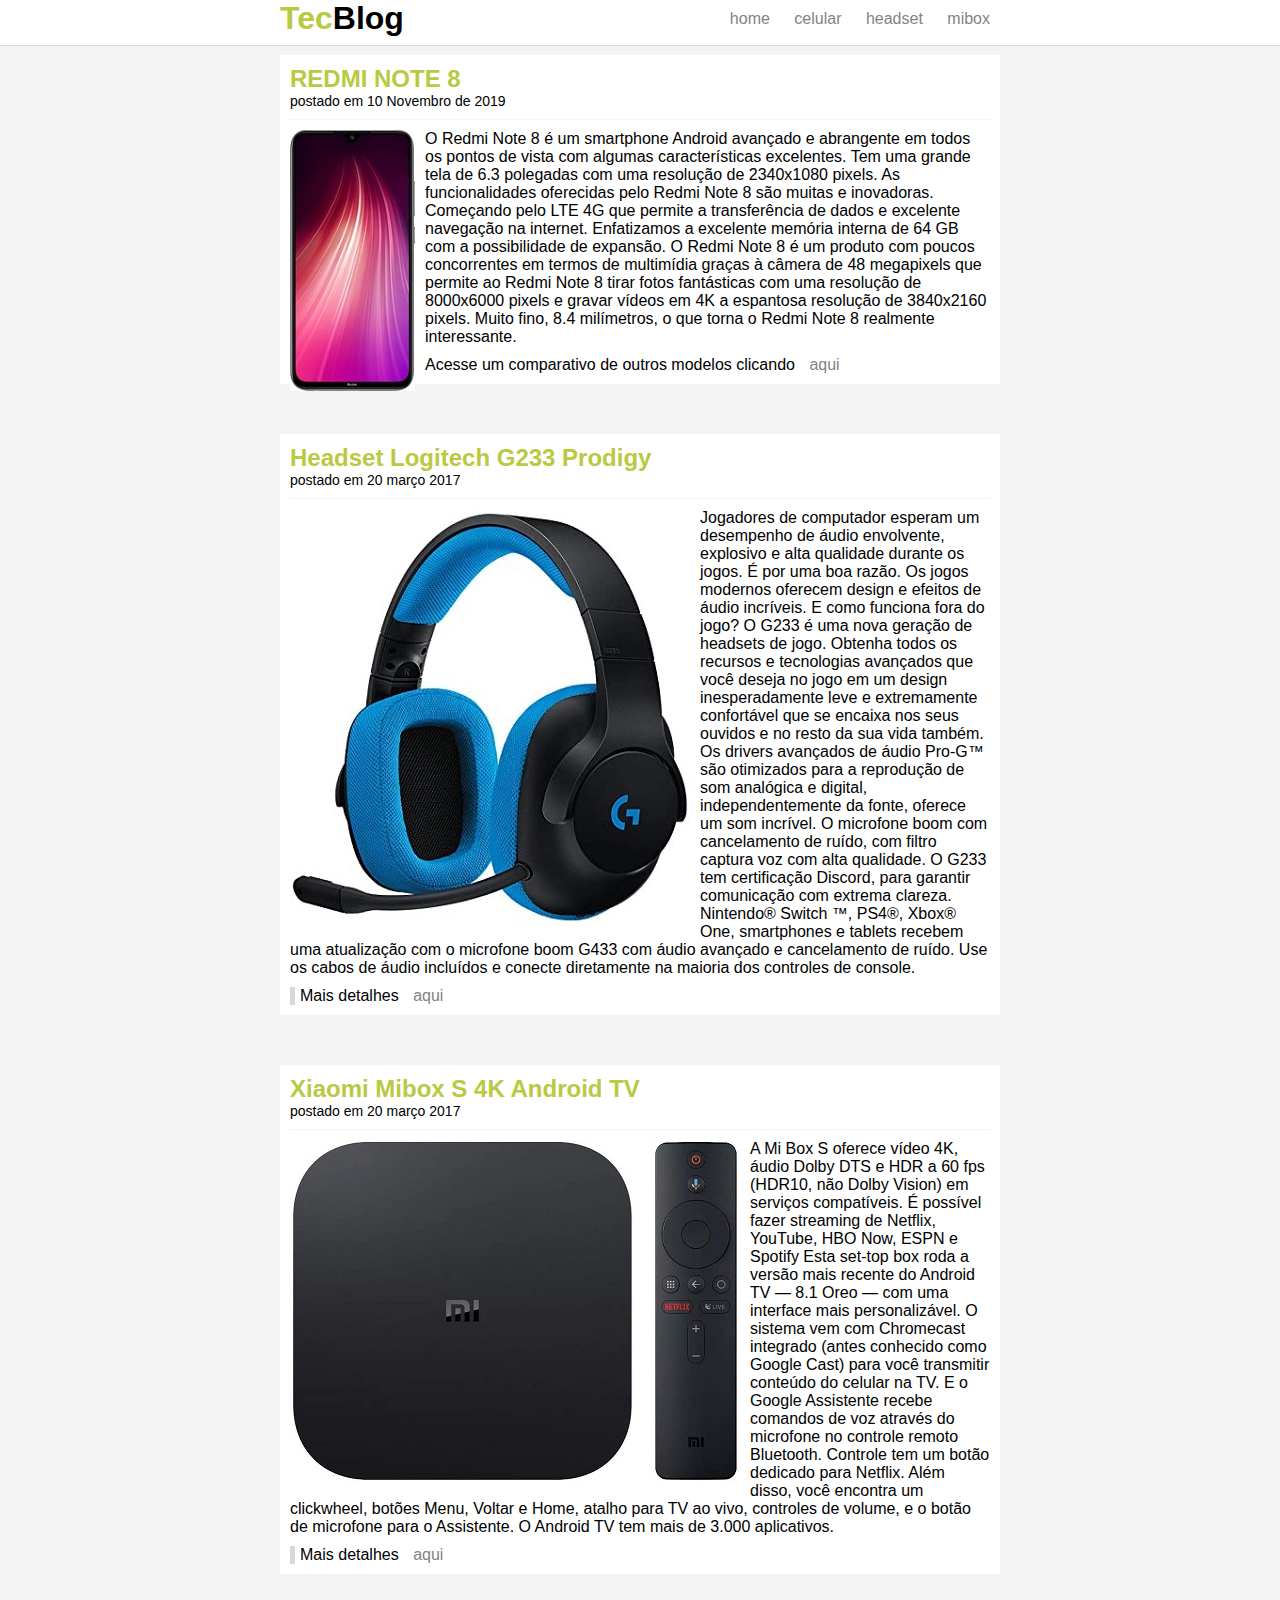
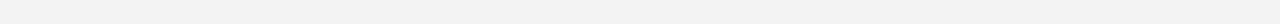
<file: index.html>
<!DOCTYPE html>

<html>
  <head>
    <title>TecBlog - O seu Blog de tecnologia</title>
    <meta charset="utf-8" />
    <link rel="stylesheet" type="text/css" href="css/estilo.css" />
  </head>

  <body>
    <div id="navegacao">
      <div id="area">
        <h1 id="logo"><span class="verde">Tec</span>Blog</h1>
        <div id="menu">
          <a href="index.html">home</a>
          <a href="celular.html">celular</a>
          <a href="headset.html">headset</a>
          <a href="mibox.html">mibox</a>
        </div>
      </div>
    </div>

    <div id="area-principal">
      <div id="postagem">
        <h2>REDMI NOTE 8</h2>
        <span class="data-postagem">postado em 10 Novembro de 2019</span>
        <img class="img-postagem" src="img/imagem 1.jpg" />
        <p>
          O Redmi Note 8 é um smartphone Android avançado e abrangente em todos
          os pontos de vista com algumas características excelentes. Tem uma
          grande tela de 6.3 polegadas com uma resolução de 2340x1080 pixels. As
          funcionalidades oferecidas pelo Redmi Note 8 são muitas e inovadoras.
          Começando pelo LTE 4G que permite a transferência de dados e excelente
          navegação na internet. Enfatizamos a excelente memória interna de 64
          GB com a possibilidade de expansão. O Redmi Note 8 é um produto com
          poucos concorrentes em termos de multimídia graças à câmera de 48
          megapixels que permite ao Redmi Note 8 tirar fotos fantásticas com uma
          resolução de 8000x6000 pixels e gravar vídeos em 4K a espantosa
          resolução de 3840x2160 pixels. Muito fino, 8.4 milímetros, o que torna
          o Redmi Note 8 realmente interessante.
        </p>

        <span class="postado"
          >Acesse um comparativo de outros modelos clicando
          <a href="celular.html">aqui</a></span
        >
      </div>

      <div id="postagem">
        <h2>Headset Logitech G233 Prodigy</h2>
        <span class="data-postagem">postado em 20 março 2017</span>
        <img class="img-postagem" src="img/imagem 2.jpg" />
        <p>
          Jogadores de computador esperam um desempenho de áudio envolvente,
          explosivo e alta qualidade durante os jogos. É por uma boa razão. Os
          jogos modernos oferecem design e efeitos de áudio incríveis. E como
          funciona fora do jogo? O G233 é uma nova geração de headsets de jogo.
          Obtenha todos os recursos e tecnologias avançados que você deseja no
          jogo em um design inesperadamente leve e extremamente confortável que
          se encaixa nos seus ouvidos e no resto da sua vida também. Os drivers
          avançados de áudio Pro-G™ são otimizados para a reprodução de som
          analógica e digital, independentemente da fonte, oferece um som
          incrível. O microfone boom com cancelamento de ruído, com filtro
          captura voz com alta qualidade. O G233 tem certificação Discord, para
          garantir comunicação com extrema clareza. Nintendo® Switch ™, PS4®,
          Xbox® One, smartphones e tablets recebem uma atualização com o
          microfone boom G433 com áudio avançado e cancelamento de ruído. Use os
          cabos de áudio incluídos e conecte diretamente na maioria dos
          controles de console.
        </p>

        <span class="postado"
          >Mais detalhes <a href="headset.html">aqui</a></span
        >
      </div>

      <div id="postagem">
        <h2>Xiaomi Mibox S 4K Android TV</h2>
        <span class="data-postagem">postado em 20 março 2017</span>
        <img class="img-postagem" src="img/imagem 3.jpg" />
        <p>
          A Mi Box S oferece vídeo 4K, áudio Dolby DTS e HDR a 60 fps (HDR10,
          não Dolby Vision) em serviços compatíveis. É possível fazer streaming
          de Netflix, YouTube, HBO Now, ESPN e Spotify Esta set-top box roda a
          versão mais recente do Android TV — 8.1 Oreo — com uma interface mais
          personalizável. O sistema vem com Chromecast integrado (antes
          conhecido como Google Cast) para você transmitir conteúdo do celular
          na TV. E o Google Assistente recebe comandos de voz através do
          microfone no controle remoto Bluetooth. Controle tem um botão dedicado
          para Netflix. Além disso, você encontra um clickwheel, botões Menu,
          Voltar e Home, atalho para TV ao vivo, controles de volume, e o botão
          de microfone para o Assistente. O Android TV tem mais de 3.000
          aplicativos.
        </p>

        <span class="postado">Mais detalhes <a href="mibox.html">aqui</a></span>
      </div>
    </div>
  </body>
</html>
</file>
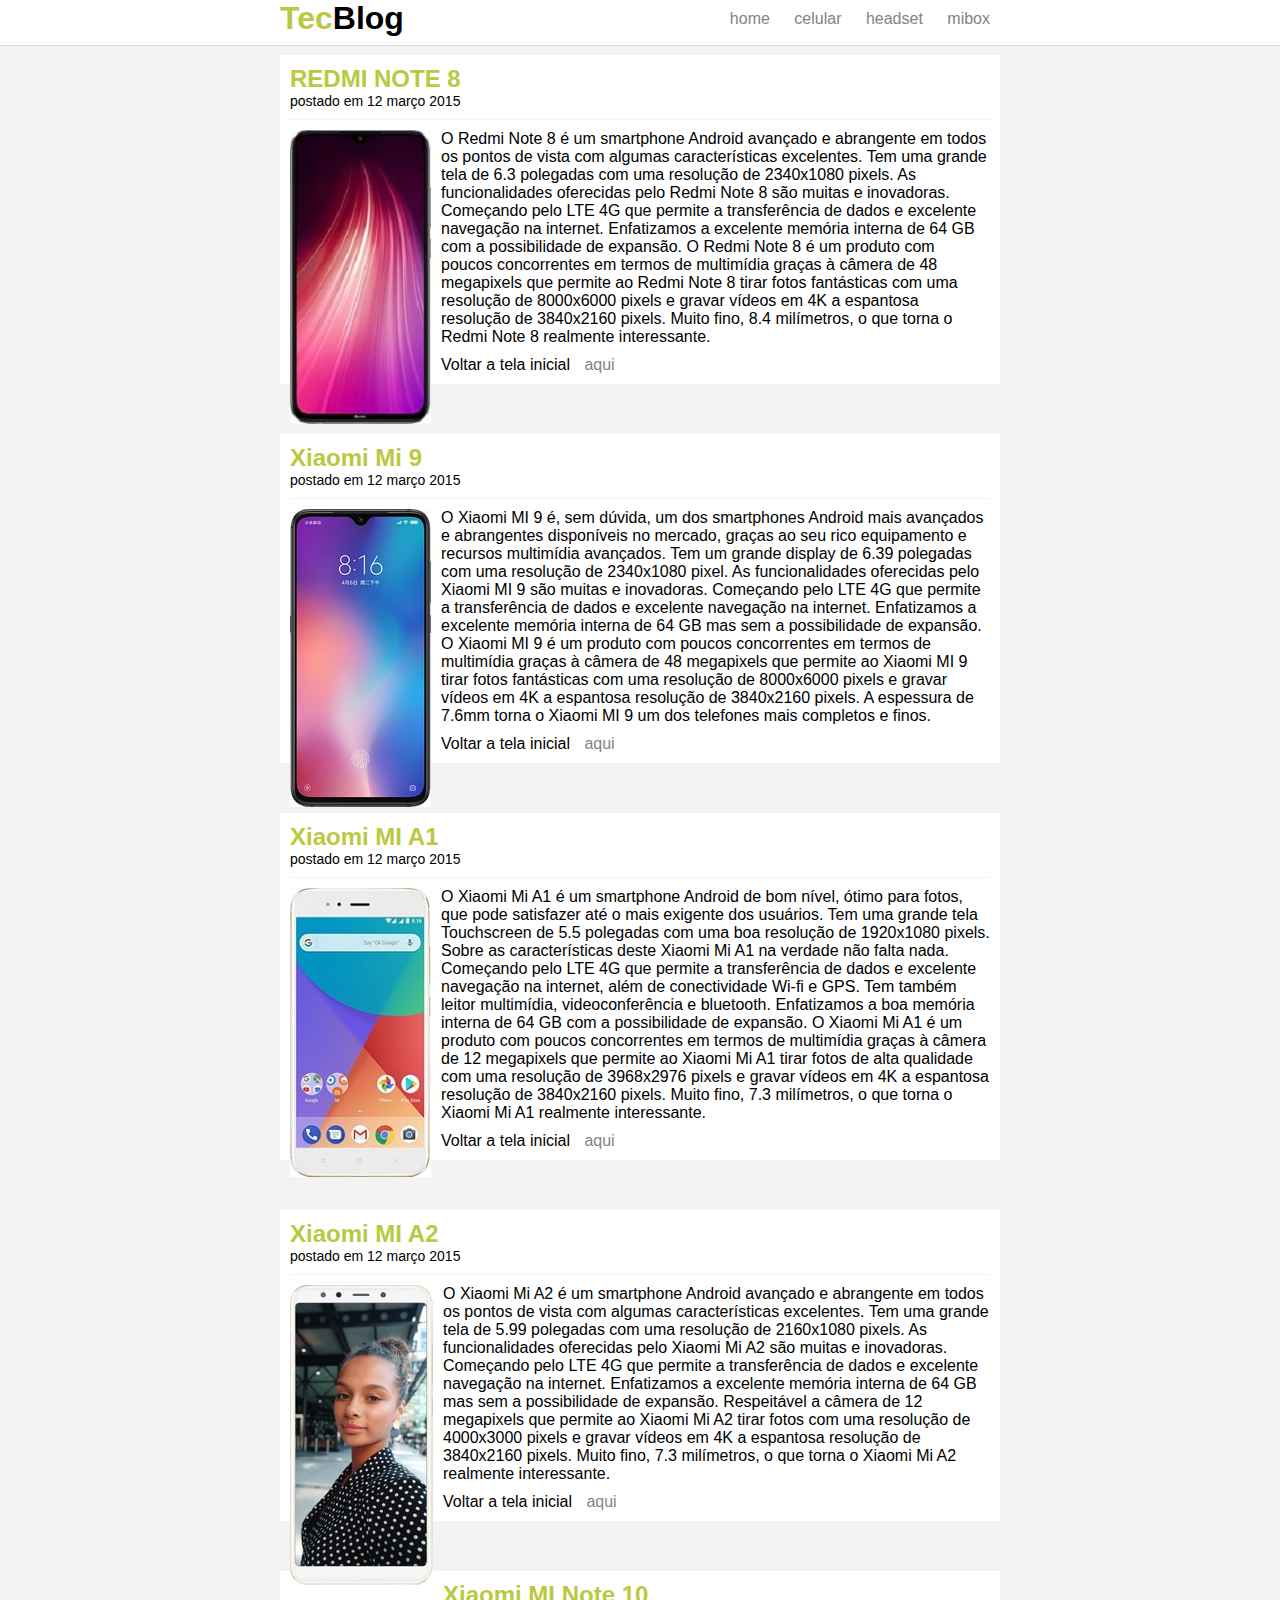
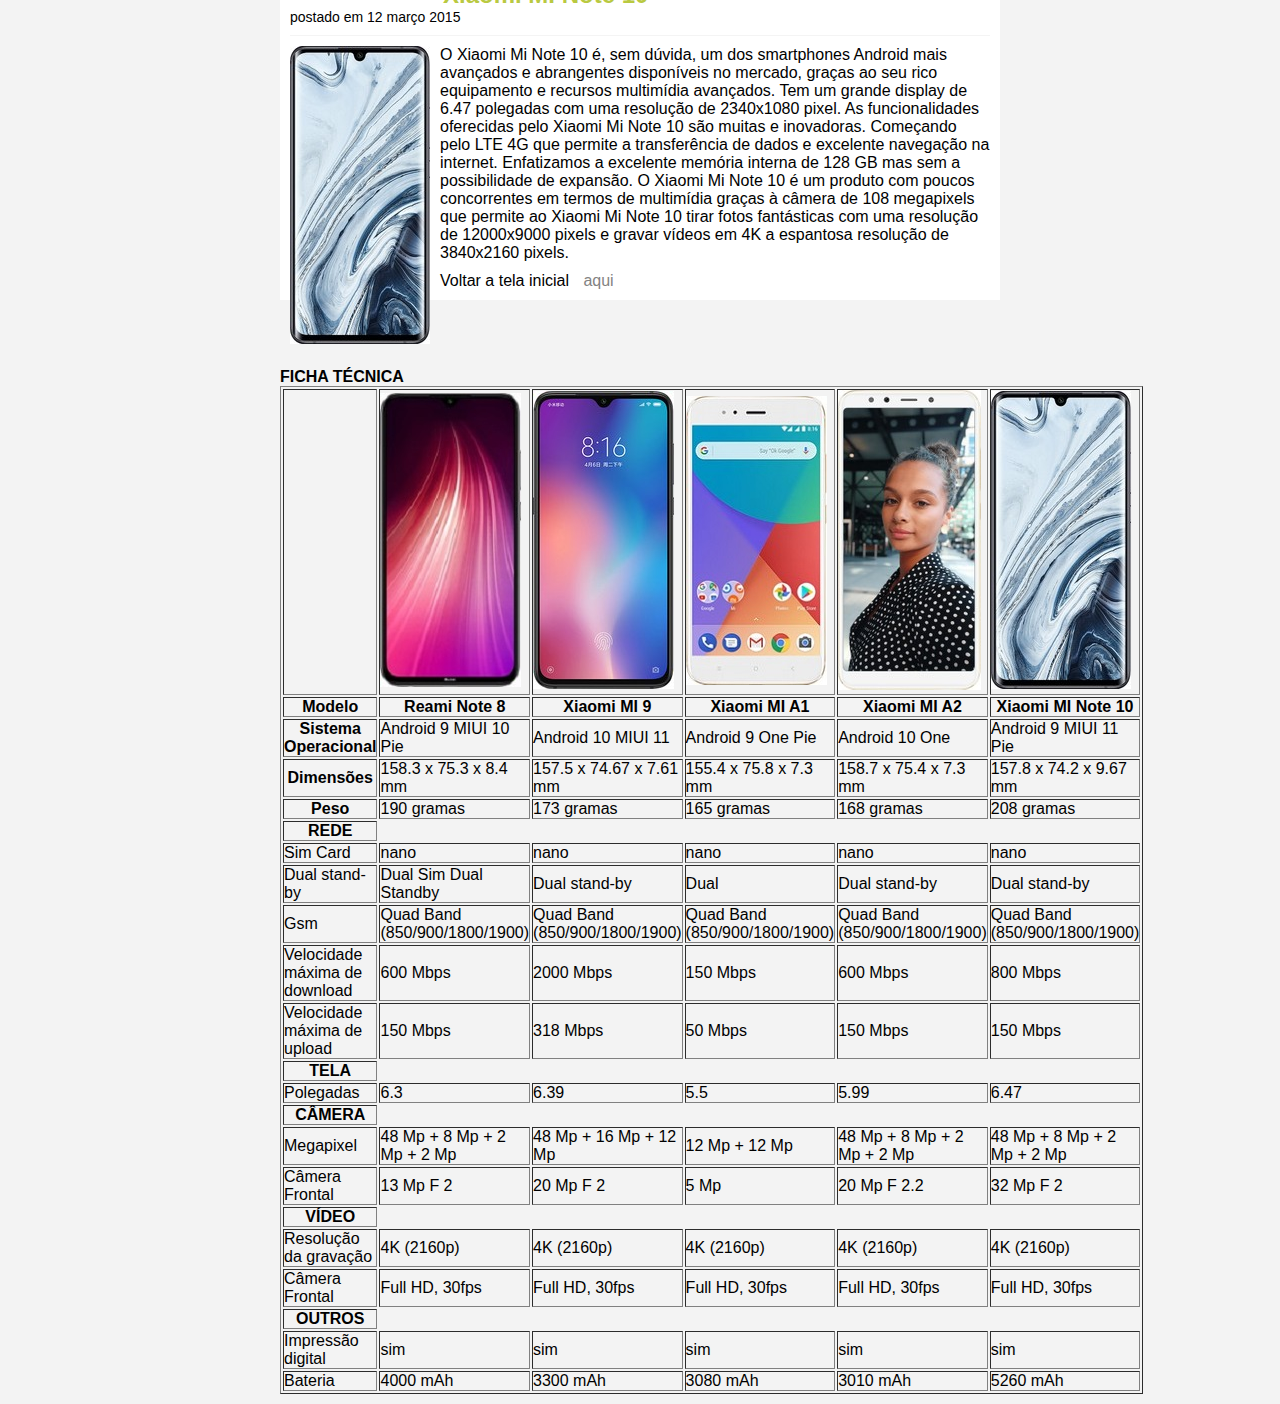
<file: celular.html>
<!DOCTYPE html>

<html>
  <head>
    <title>TecBlog - celular</title>
    <meta charset="utf-8" />
    <link rel="stylesheet" type="text/css" href="css/estilo.css" />
  </head>

  <body>
    <div id="navegacao">
      <div id="area">
        <h1 id="logo"><span class="verde">Tec</span>Blog</h1>
        <div id="menu">
          <a href="index.html">home</a>
          <a href="celular.html">celular</a>
          <a href="headset.html">headset</a>
          <a href="mibox.html">mibox</a>
        </div>
      </div>
    </div>

    <div id="area-principal">
      <div id="postagem">
        <h2>REDMI NOTE 8</h2>
        <span class="data-postagem">postado em 12 março 2015</span>
        <img class="img-postagem" src="img/redmi note 8.jpg" />
        <p>
          O Redmi Note 8 é um smartphone Android avançado e abrangente em todos
          os pontos de vista com algumas características excelentes. Tem uma
          grande tela de 6.3 polegadas com uma resolução de 2340x1080 pixels. As
          funcionalidades oferecidas pelo Redmi Note 8 são muitas e inovadoras.
          Começando pelo LTE 4G que permite a transferência de dados e excelente
          navegação na internet. Enfatizamos a excelente memória interna de 64
          GB com a possibilidade de expansão. O Redmi Note 8 é um produto com
          poucos concorrentes em termos de multimídia graças à câmera de 48
          megapixels que permite ao Redmi Note 8 tirar fotos fantásticas com uma
          resolução de 8000x6000 pixels e gravar vídeos em 4K a espantosa
          resolução de 3840x2160 pixels. Muito fino, 8.4 milímetros, o que torna
          o Redmi Note 8 realmente interessante.
        </p>
        <span class="postado"
          >Voltar a tela inicial <a href="index.html">aqui</a></span
        >
      </div>
      <div id="postagem">
        <h2>Xiaomi Mi 9</h2>
        <span class="data-postagem">postado em 12 março 2015</span>
        <img class="img-postagem" src="img/xiaomi MI 9.jpg" />
        <p>
          O Xiaomi MI 9 é, sem dúvida, um dos smartphones Android mais avançados
          e abrangentes disponíveis no mercado, graças ao seu rico equipamento e
          recursos multimídia avançados. Tem um grande display de 6.39 polegadas
          com uma resolução de 2340x1080 pixel. As funcionalidades oferecidas
          pelo Xiaomi MI 9 são muitas e inovadoras. Começando pelo LTE 4G que
          permite a transferência de dados e excelente navegação na internet.
          Enfatizamos a excelente memória interna de 64 GB mas sem a
          possibilidade de expansão. O Xiaomi MI 9 é um produto com poucos
          concorrentes em termos de multimídia graças à câmera de 48 megapixels
          que permite ao Xiaomi MI 9 tirar fotos fantásticas com uma resolução
          de 8000x6000 pixels e gravar vídeos em 4K a espantosa resolução de
          3840x2160 pixels. A espessura de 7.6mm torna o Xiaomi MI 9 um dos
          telefones mais completos e finos.
        </p>
        <span class="postado"
          >Voltar a tela inicial <a href="index.html">aqui</a></span
        >
      </div>

      <div id="postagem">
        <h2>Xiaomi MI A1</h2>
        <span class="data-postagem">postado em 12 março 2015</span>
        <img class="img-postagem" src="img/xiaomi Mi A1.jpg" />
        <p>
          O Xiaomi Mi A1 é um smartphone Android de bom nível, ótimo para fotos,
          que pode satisfazer até o mais exigente dos usuários. Tem uma grande
          tela Touchscreen de 5.5 polegadas com uma boa resolução de 1920x1080
          pixels. Sobre as características deste Xiaomi Mi A1 na verdade não
          falta nada. Começando pelo LTE 4G que permite a transferência de dados
          e excelente navegação na internet, além de conectividade Wi-fi e GPS.
          Tem também leitor multimídia, videoconferência e bluetooth.
          Enfatizamos a boa memória interna de 64 GB com a possibilidade de
          expansão. O Xiaomi Mi A1 é um produto com poucos concorrentes em
          termos de multimídia graças à câmera de 12 megapixels que permite ao
          Xiaomi Mi A1 tirar fotos de alta qualidade com uma resolução de
          3968x2976 pixels e gravar vídeos em 4K a espantosa resolução de
          3840x2160 pixels. Muito fino, 7.3 milímetros, o que torna o Xiaomi Mi
          A1 realmente interessante.
        </p>
        <span class="postado"
          >Voltar a tela inicial <a href="index.html">aqui</a></span
        >
      </div>

      <div id="postagem">
        <h2>Xiaomi MI A2</h2>
        <span class="data-postagem">postado em 12 março 2015</span>
        <img class="img-postagem" src="img/xiaomi Mi A2.jpg" />
        <p>
          O Xiaomi Mi A2 é um smartphone Android avançado e abrangente em todos
          os pontos de vista com algumas características excelentes. Tem uma
          grande tela de 5.99 polegadas com uma resolução de 2160x1080 pixels.
          As funcionalidades oferecidas pelo Xiaomi Mi A2 são muitas e
          inovadoras. Começando pelo LTE 4G que permite a transferência de dados
          e excelente navegação na internet. Enfatizamos a excelente memória
          interna de 64 GB mas sem a possibilidade de expansão. Respeitável a
          câmera de 12 megapixels que permite ao Xiaomi Mi A2 tirar fotos com
          uma resolução de 4000x3000 pixels e gravar vídeos em 4K a espantosa
          resolução de 3840x2160 pixels. Muito fino, 7.3 milímetros, o que torna
          o Xiaomi Mi A2 realmente interessante.
        </p>
        <span class="postado"
          >Voltar a tela inicial <a href="index.html">aqui</a></span
        >
      </div>

      <div id="postagem">
        <h2>Xiaomi MI Note 10</h2>
        <span class="data-postagem">postado em 12 março 2015</span>
        <img class="img-postagem" src="img/Xiaomi Mi Note 10.jpg" />
        <p>
          O Xiaomi Mi Note 10 é, sem dúvida, um dos smartphones Android mais
          avançados e abrangentes disponíveis no mercado, graças ao seu rico
          equipamento e recursos multimídia avançados. Tem um grande display de
          6.47 polegadas com uma resolução de 2340x1080 pixel. As
          funcionalidades oferecidas pelo Xiaomi Mi Note 10 são muitas e
          inovadoras. Começando pelo LTE 4G que permite a transferência de dados
          e excelente navegação na internet. Enfatizamos a excelente memória
          interna de 128 GB mas sem a possibilidade de expansão. O Xiaomi Mi
          Note 10 é um produto com poucos concorrentes em termos de multimídia
          graças à câmera de 108 megapixels que permite ao Xiaomi Mi Note 10
          tirar fotos fantásticas com uma resolução de 12000x9000 pixels e
          gravar vídeos em 4K a espantosa resolução de 3840x2160 pixels.
        </p>
        <span class="postado"
          >Voltar a tela inicial <a href="index.html">aqui</a></span
        >
      </div>

      <br />

      <div>
        <h4>FICHA TÉCNICA</h4>
        <table cellpadding="10" border="1">
          <thead>
            <tr>
              <th></th>
              <td><img class="imagens" src="img/redmi note 8.jpg" /></td>
              <td><img class="imagens" src="img/xiaomi MI 9.jpg" /></td>
              <td><img class="imagens" src="img/xiaomi Mi A1.jpg" /></td>
              <td><img class="imagens" src="img/xiaomi Mi A2.jpg" /></td>
              <td><img class="imagens" src="img/Xiaomi Mi Note 10.jpg" /></td>
            </tr>
            <tr>
              <th>Modelo</th>
              <th>Reami Note 8</th>
              <th>Xiaomi MI 9</th>
              <th>Xiaomi MI A1</th>
              <th>Xiaomi MI A2</th>
              <th>Xiaomi MI Note 10</th>
            </tr>
            <tr>
              <th>Sistema Operacional</th>
              <td>Android 9 MIUI 10 Pie</td>
              <td>Android 10 MIUI 11</td>
              <td>Android 9 One Pie</td>
              <td>Android 10 One</td>
              <td>Android 9 MIUI 11 Pie</td>
            </tr>
          </thead>
          <tbody>
            <tr>
              <th>Dimensões</th>
              <td>158.3 x 75.3 x 8.4 mm</td>
              <td>157.5 x 74.67 x 7.61 mm</td>
              <td>155.4 x 75.8 x 7.3 mm</td>
              <td>158.7 x 75.4 x 7.3 mm</td>
              <td>157.8 x 74.2 x 9.67 mm</td>
            </tr>
            <tr>
              <th>Peso</th>
              <td>190 gramas</td>
              <td>173 gramas</td>
              <td>165 gramas</td>
              <td>168 gramas</td>
              <td>208 gramas</td>
            </tr>
            <tr>
              <th>REDE</th>
            </tr>
            <tr>
              <td>Sim Card</td>
              <td>nano</td>
              <td>nano</td>
              <td>nano</td>
              <td>nano</td>
              <td>nano</td>
            </tr>
            <tr>
              <td>Dual stand-by</td>
              <td>Dual Sim Dual Standby</td>
              <td>Dual stand-by</td>
              <td>Dual</td>
              <td>Dual stand-by</td>
              <td>Dual stand-by</td>
            </tr>
            <tr>
              <td>Gsm</td>
              <td>Quad Band (850/900/1800/1900)</td>
              <td>Quad Band (850/900/1800/1900)</td>
              <td>Quad Band (850/900/1800/1900)</td>
              <td>Quad Band (850/900/1800/1900)</td>
              <td>Quad Band (850/900/1800/1900)</td>
            </tr>
            <tr>
              <td>Velocidade máxima de download</td>
              <td>600 Mbps</td>
              <td>2000 Mbps</td>
              <td>150 Mbps</td>
              <td>600 Mbps</td>
              <td>800 Mbps</td>
            </tr>
            <tr>
              <td>Velocidade máxima de upload</td>
              <td>150 Mbps</td>
              <td>318 Mbps</td>
              <td>50 Mbps</td>
              <td>150 Mbps</td>
              <td>150 Mbps</td>
            </tr>
            <tr>
              <th>TELA</th>
            </tr>
            <tr>
              <td>Polegadas</td>
              <td>6.3</td>
              <td>6.39</td>
              <td>5.5</td>
              <td>5.99</td>
              <td>6.47</td>
            </tr>
            <tr>
              <th>CÂMERA</th>
            </tr>
            <tr>
              <td>Megapixel</td>
              <td>48 Mp + 8 Mp + 2 Mp + 2 Mp</td>
              <td>48 Mp + 16 Mp + 12 Mp</td>
              <td>12 Mp + 12 Mp</td>
              <td>48 Mp + 8 Mp + 2 Mp + 2 Mp</td>
              <td>48 Mp + 8 Mp + 2 Mp + 2 Mp</td>
            </tr>
            <tr>
              <td>Câmera Frontal</td>
              <td>13 Mp F 2</td>
              <td>20 Mp F 2</td>
              <td>5 Mp</td>
              <td>20 Mp F 2.2</td>
              <td>32 Mp F 2</td>
            </tr>
            <tr>
              <th>VÍDEO</th>
            </tr>
            <tr>
              <td>Resolução da gravação</td>
              <td>4K (2160p)</td>
              <td>4K (2160p)</td>
              <td>4K (2160p)</td>
              <td>4K (2160p)</td>
              <td>4K (2160p)</td>
            </tr>
            <tr>
              <td>Câmera Frontal</td>
              <td>Full HD, 30fps</td>
              <td>Full HD, 30fps</td>
              <td>Full HD, 30fps</td>
              <td>Full HD, 30fps</td>
              <td>Full HD, 30fps</td>
            </tr>
            <tr>
              <th>OUTROS</th>
            </tr>
            <tr>
              <td>Impressão digital</td>
              <td>sim</td>
              <td>sim</td>
              <td>sim</td>
              <td>sim</td>
              <td>sim</td>
            </tr>
            <tr>
              <td>Bateria</td>
              <td>4000 mAh</td>
              <td>3300 mAh</td>
              <td>3080 mAh</td>
              <td>3010 mAh</td>
              <td>5260 mAh</td>
            </tr>
          </tbody>
        </table>
      </div>
    </div>
  </body>
</html>
</file>
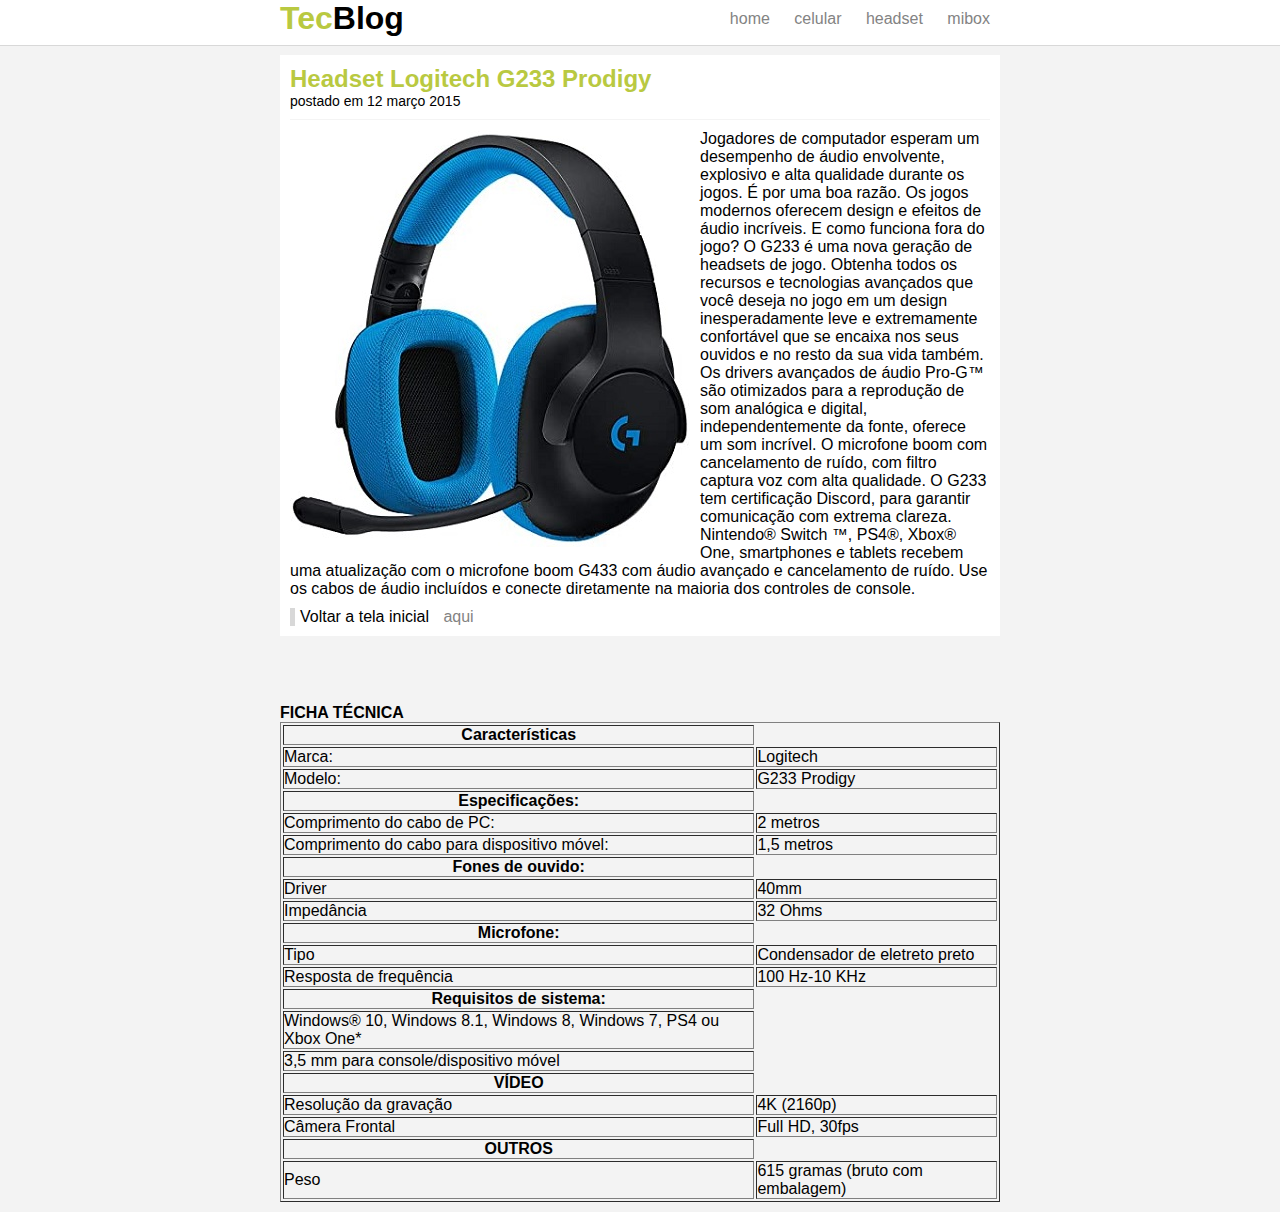
<file: headset.html>
<!DOCTYPE html>

<html>
  <head>
    <title>TecBlog - Headset</title>
    <meta charset="utf-8" />
    <link rel="stylesheet" type="text/css" href="css/estilo.css" />
  </head>

  <body>
    <div id="navegacao">
      <div id="area">
        <h1 id="logo"><span class="verde">Tec</span>Blog</h1>
        <div id="menu">
          <a href="index.html">home</a>
          <a href="celular.html">celular</a>
          <a href="headset.html">headset</a>
          <a href="mibox.html">mibox</a>
        </div>
      </div>
    </div>

    <div id="area-principal">
      <div id="postagem">
        <h2>Headset Logitech G233 Prodigy</h2>
        <span class="data-postagem">postado em 12 março 2015</span>
        <img class="img-postagem" src="img/imagem 2.jpg" />
        <p>
          Jogadores de computador esperam um desempenho de áudio envolvente,
          explosivo e alta qualidade durante os jogos. É por uma boa razão. Os
          jogos modernos oferecem design e efeitos de áudio incríveis. E como
          funciona fora do jogo? O G233 é uma nova geração de headsets de jogo.
          Obtenha todos os recursos e tecnologias avançados que você deseja no
          jogo em um design inesperadamente leve e extremamente confortável que
          se encaixa nos seus ouvidos e no resto da sua vida também. Os drivers
          avançados de áudio Pro-G™ são otimizados para a reprodução de som
          analógica e digital, independentemente da fonte, oferece um som
          incrível. O microfone boom com cancelamento de ruído, com filtro
          captura voz com alta qualidade. O G233 tem certificação Discord, para
          garantir comunicação com extrema clareza. Nintendo® Switch ™, PS4®,
          Xbox® One, smartphones e tablets recebem uma atualização com o
          microfone boom G433 com áudio avançado e cancelamento de ruído. Use os
          cabos de áudio incluídos e conecte diretamente na maioria dos
          controles de console.
		</p>
		 <span class="postado"
          >Voltar a tela inicial <a href="index.html">aqui</a></span
        >
	  </div>
	  
	   <br />

      <div>
        <h4>FICHA TÉCNICA</h4>
        <table cellpadding="10" border="1">
          <thead>
            <tr>
              <th>Características</th>
			</tr>
          </thead>
          <tbody>
            <tr>
              <td>Marca:</td>
              <td>Logitech</td>
            </tr>
            <tr>
              <td>Modelo:</td>
              <td>G233 Prodigy</td>
            </tr>
            <tr>
              <th>Especificações:</th>
            </tr>
            <tr>
              <td>Comprimento do cabo de PC:</td>
              <td>2 metros</td>
            </tr>
            <tr>
              <td>Comprimento do cabo para dispositivo móvel:</td>
              <td>1,5 metros</td>
            </tr>
            <tr>
              <th>Fones de ouvido:</th>
              
            </tr>
            <tr>
              <td>Driver</td>
              <td>40mm</td>
            </tr>
            <tr>
              <td>Impedância</td>
              <td> 32 Ohms</td>
            </tr>
            <tr>
              <th>Microfone:</th>
            </tr>
            <tr>
              <td>Tipo</td>
              <td> Condensador de eletreto preto</td>
            </tr>
            <tr>
              <td>Resposta de frequência</td>
              <td>100 Hz-10 KHz </td>
            </tr>
            <tr>
              <th>Requisitos de sistema:</th>
            </tr>
            <tr>
              <td> Windows® 10, Windows 8.1, Windows 8, Windows 7, PS4 ou Xbox One* </td>
            </tr>
            <tr>
              <td>3,5 mm para console/dispositivo móvel</td>
              
            </tr>
            <tr>
              <th>VÍDEO</th>
            </tr>
            <tr>
              <td>Resolução da gravação</td>
              <td>4K (2160p)</td>
            </tr>
            <tr>
              <td>Câmera Frontal</td>
              <td>Full HD, 30fps</td>
            </tr>
            <tr>
              <th>OUTROS</th>
            </tr>
            <tr>
              <td>Peso</td>
              <td>615 gramas (bruto com embalagem)</td>
            </tr>
            
          </tbody>
        </table>
	</div>
	
  </body>
</html>
</file>
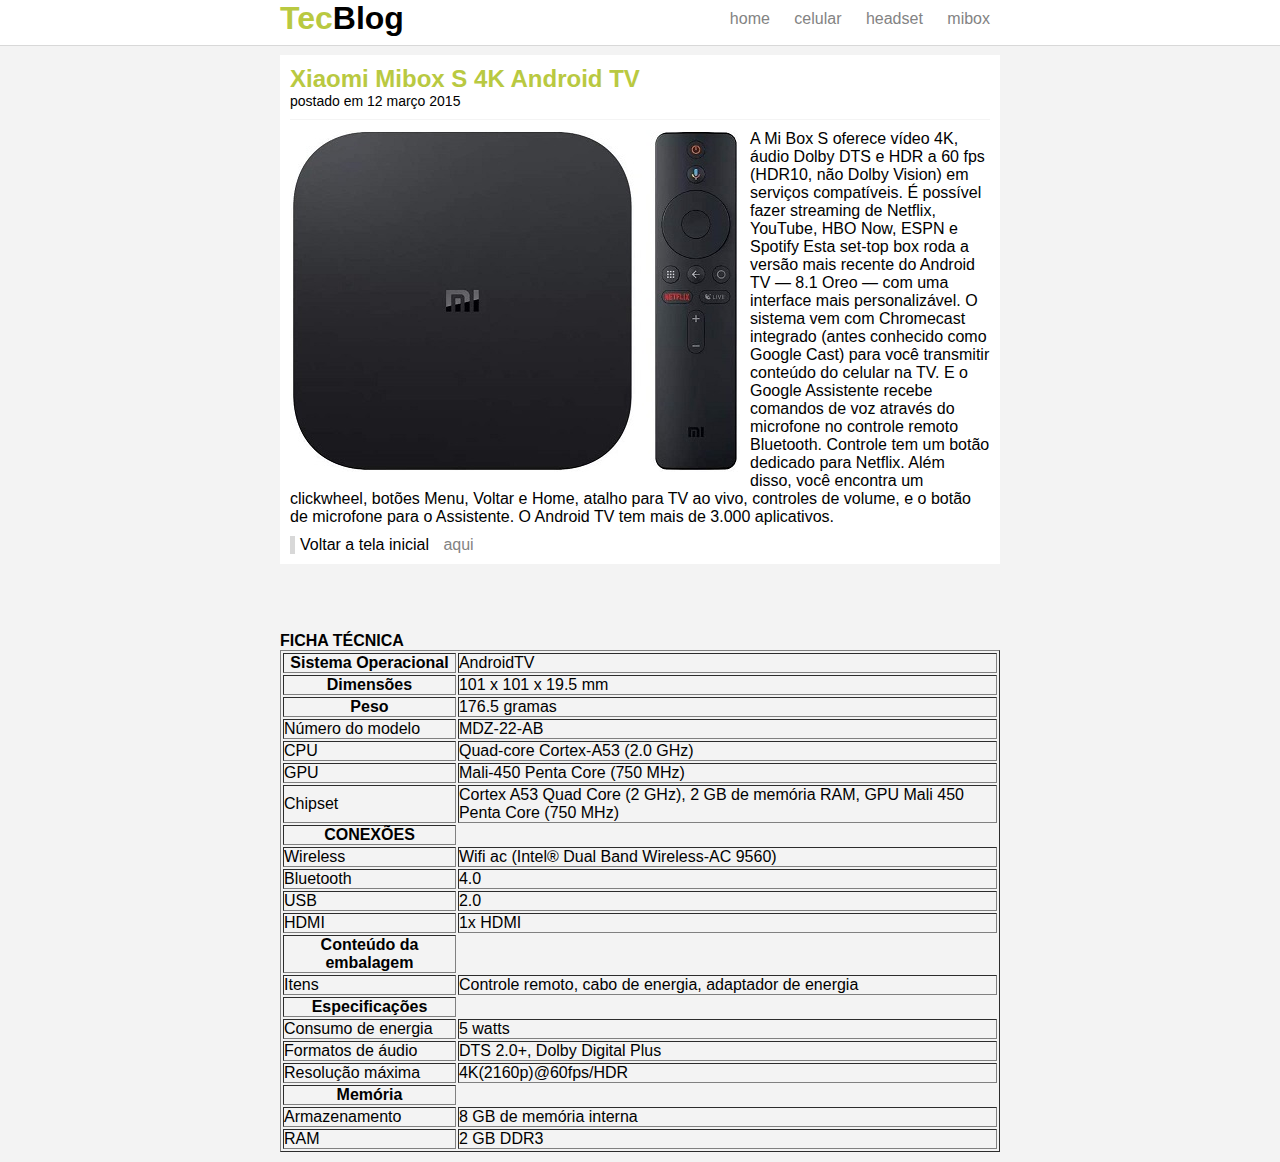
<file: mibox.html>
<!DOCTYPE html>

<html>
  <head>
    <title>TecBlog - Mibox</title>
    <meta charset="utf-8" />
    <link rel="stylesheet" type="text/css" href="css/estilo.css" />
  </head>

  <body>
    <div id="navegacao">
      <div id="area">
        <h1 id="logo"><span class="verde">Tec</span>Blog</h1>
        <div id="menu">
          <a href="index.html">home</a>
          <a href="celular.html">celular</a>
          <a href="headset.html">headset</a>
          <a href="mibox.html">mibox</a>
        </div>
      </div>
    </div>

    <div id="area-principal">
      <div id="postagem">
        <h2>Xiaomi Mibox S 4K Android TV</h2>
        <span class="data-postagem">postado em 12 março 2015</span>
        <img class="img-postagem" src="img/imagem 3.jpg" />
        <p>
          A Mi Box S oferece vídeo 4K, áudio Dolby DTS e HDR a 60 fps (HDR10,
          não Dolby Vision) em serviços compatíveis. É possível fazer streaming
          de Netflix, YouTube, HBO Now, ESPN e Spotify Esta set-top box roda a
          versão mais recente do Android TV — 8.1 Oreo — com uma interface mais
          personalizável. O sistema vem com Chromecast integrado (antes
          conhecido como Google Cast) para você transmitir conteúdo do celular
          na TV. E o Google Assistente recebe comandos de voz através do
          microfone no controle remoto Bluetooth. Controle tem um botão dedicado
          para Netflix. Além disso, você encontra um clickwheel, botões Menu,
          Voltar e Home, atalho para TV ao vivo, controles de volume, e o botão
          de microfone para o Assistente. O Android TV tem mais de 3.000
          aplicativos.
		</p>
		 <span class="postado"
          >Voltar a tela inicial <a href="index.html">aqui</a></span
        >
	  </div>
	  
	   <br />

      <div>
        <h4>FICHA TÉCNICA</h4>
        <table cellpadding="10" border="1">
          <thead>
            <tr>
              <th>Sistema Operacional</th>
              <td>AndroidTV</td>
            </tr>
          </thead>
          <tbody>
            <tr>
              <th>Dimensões</th>
              <td>101 x 101 x 19.5 mm</td>
            </tr>
            <tr>
              <th>Peso</th>
              <td>176.5 gramas</td>
            </tr>
            
            <tr>
              <td>Número do modelo</td>
              <td>MDZ-22-AB</td>
            </tr>
            <tr>
              <td>CPU</td>
              <td>Quad-core Cortex-A53 (2.0 GHz)</td>
            </tr>
            <tr>
              <td>GPU</td>
              <td>Mali-450 Penta Core (750 MHz)</td>
            </tr>
            <tr>
              <td>Chipset</td>
              <td>Cortex A53 Quad Core (2 GHz), 2 GB de memória RAM, GPU Mali 450 Penta Core (750 MHz)</td>
            </tr>
            
            <tr>
              <th>CONEXÕES</th>
            </tr>
            <tr>
              <td>Wireless</td>
              <td>Wifi ac (Intel® Dual Band Wireless-AC 9560)</td>
            </tr>
            <tr>
              <td>Bluetooth</td>
              <td>4.0</td>
			</tr>
			<tr>
              <td>USB</td>
              <td>2.0</td>
			</tr>
			<tr>
              <td>HDMI</td>
              <td>1x HDMI</td>
            </tr>
            <tr>
              <th>Conteúdo da embalagem</th>
            </tr>
            <tr>
              <td>Itens</td>
              <td>Controle remoto, cabo de energia, adaptador de energia</td>
            </tr>
            
            <tr>
              <th>Especificações</th>
            </tr>
            <tr>
              <td>Consumo de energia</td>
              <td>5 watts</td>
            </tr>
            <tr>
              <td>Formatos de áudio</td>
              <td>DTS 2.0+, Dolby Digital Plus</td>
			</tr>
			 <tr>
              <td>Resolução máxima</td>
              <td>4K(2160p)@60fps/HDR</td>
            </tr>
            <tr>
              <th>Memória</th>
            </tr>
            <tr>
              <td>Armazenamento</td>
              <td>8 GB de memória interna</td>
            </tr>
            <tr>
              <td>RAM</td>
              <td>2 GB DDR3</td>
            </tr>
          </tbody>
        </table>
    </div>
  </body>
</html>
</file>
<file: css/estilo.css>
/*Limpar formatações padrão*/
* {
  margin: 0;
  padding: 0;
}

body {
  font-size: 16px;
  font-family: "Trebuchet MS", Helvetica, sans-serif;
  background: #f3f3f3;
}

#navegacao {
  background: #fff;
  border-bottom: 1px solid #d8d8d8;
  height: 45px;
  position: fixed;
  width: 100%;
  top: 0;
}

#area {
  width: 720px;
  margin: 0 auto;
}

#area-principal {
  width: 720px;
  margin: 55px auto 10px auto;
}

#logo {
  float: left;
}

#menu {
  float: right;
  padding: 10px 0;
}

#postagem {
  background: #fff;
  padding: 10px;
  margin-bottom: 50px;
}

h2 {
  color: #b9c941;
}

/****************************************************
***********************Formatação do menu************/
a {
  text-decoration: none;
  padding: 5px 10px;
}
/*Links não visitados*/
a:link {
  color: #838383;
}

/*Links vistados*/
a:visited {
  color: #838383;
}

/*Links hover*/
a:hover {
  color: #fff;
  background: #b9c941;
}

/*Links active*/
a:active {
  color: #535353;
}

/*Classes*/
.verde {
  color: #b9c941;
}

.data-postagem {
  font-size: 14px;
  border-bottom: 1px solid #f4f4f4;
  display: block;
  padding-bottom: 10px;
  margin-bottom: 10px;
}

.img-postagem {
  float: left;
  margin: 0 10px 5px 0;
}

.postado {
  border-left: 5px solid #d8d8d8;
  padding-left: 5px;
  display: block;
  margin-top: 10px;
}
</file>
